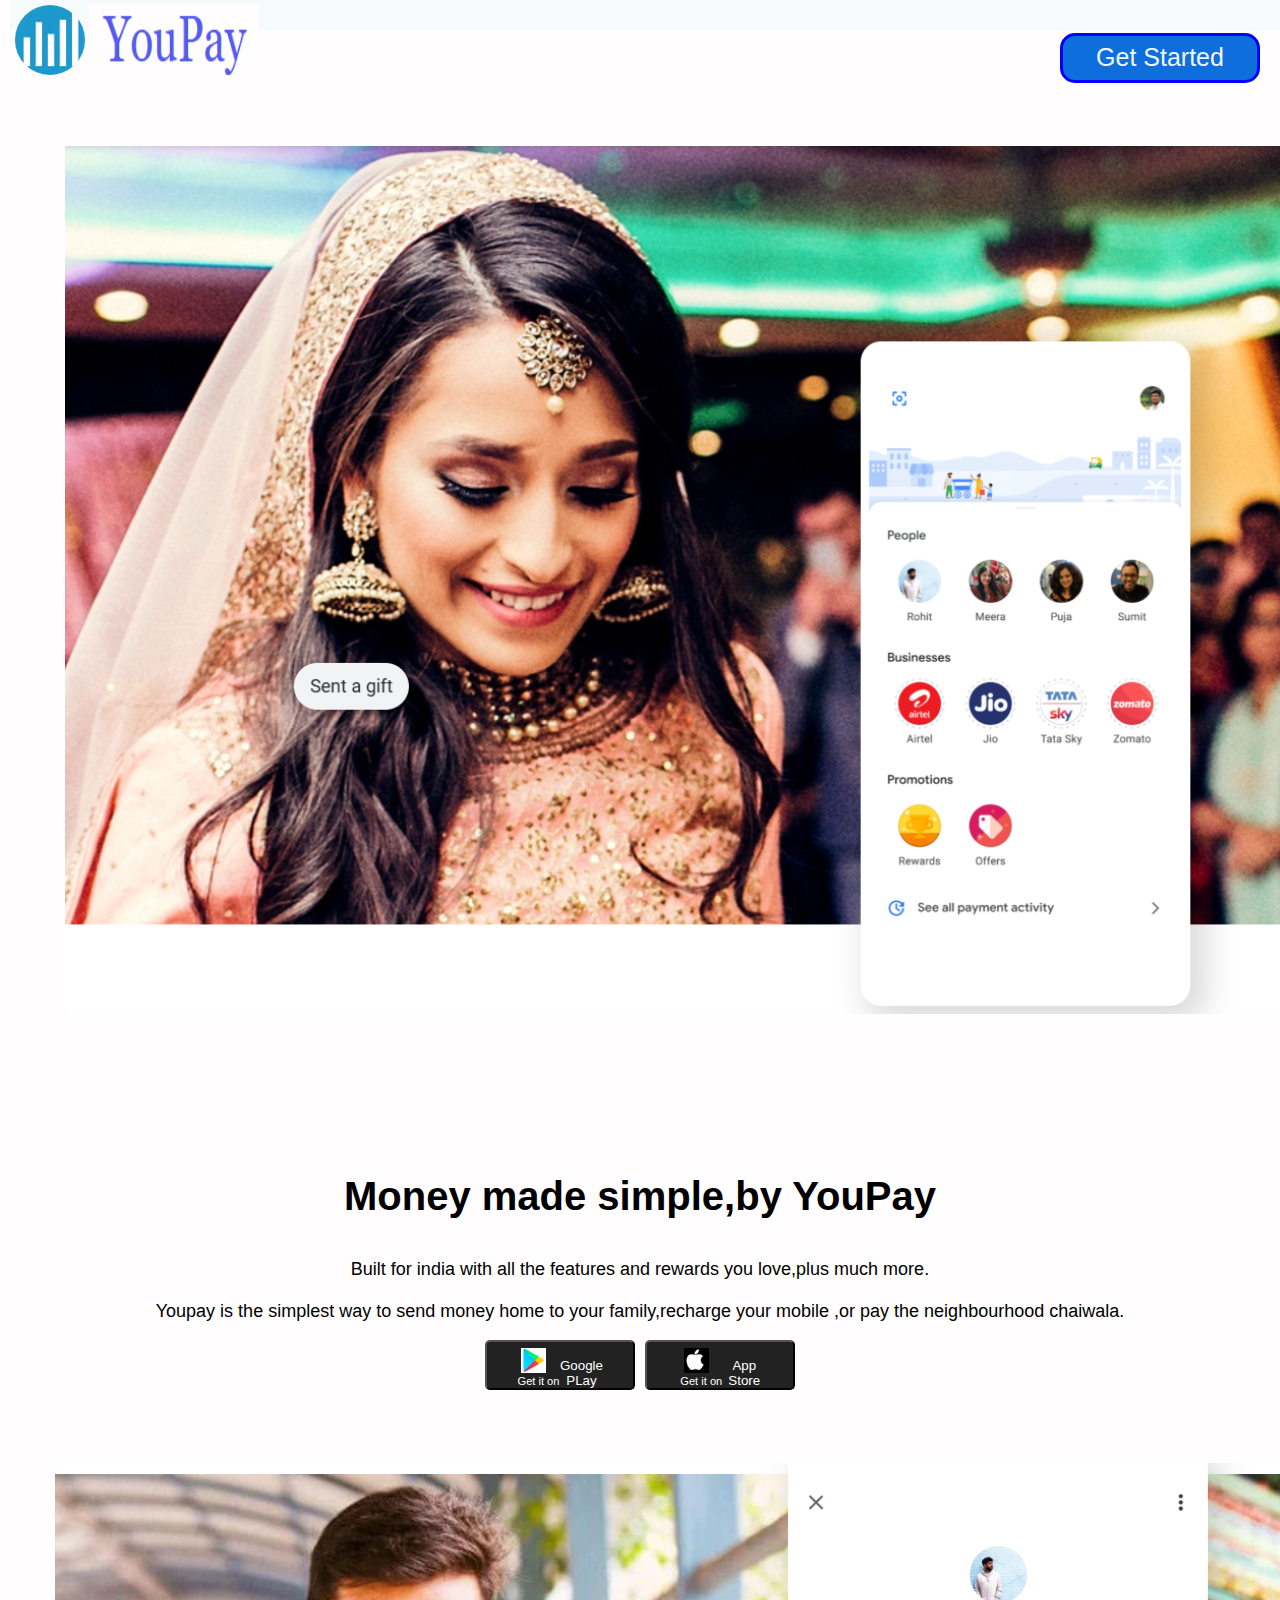
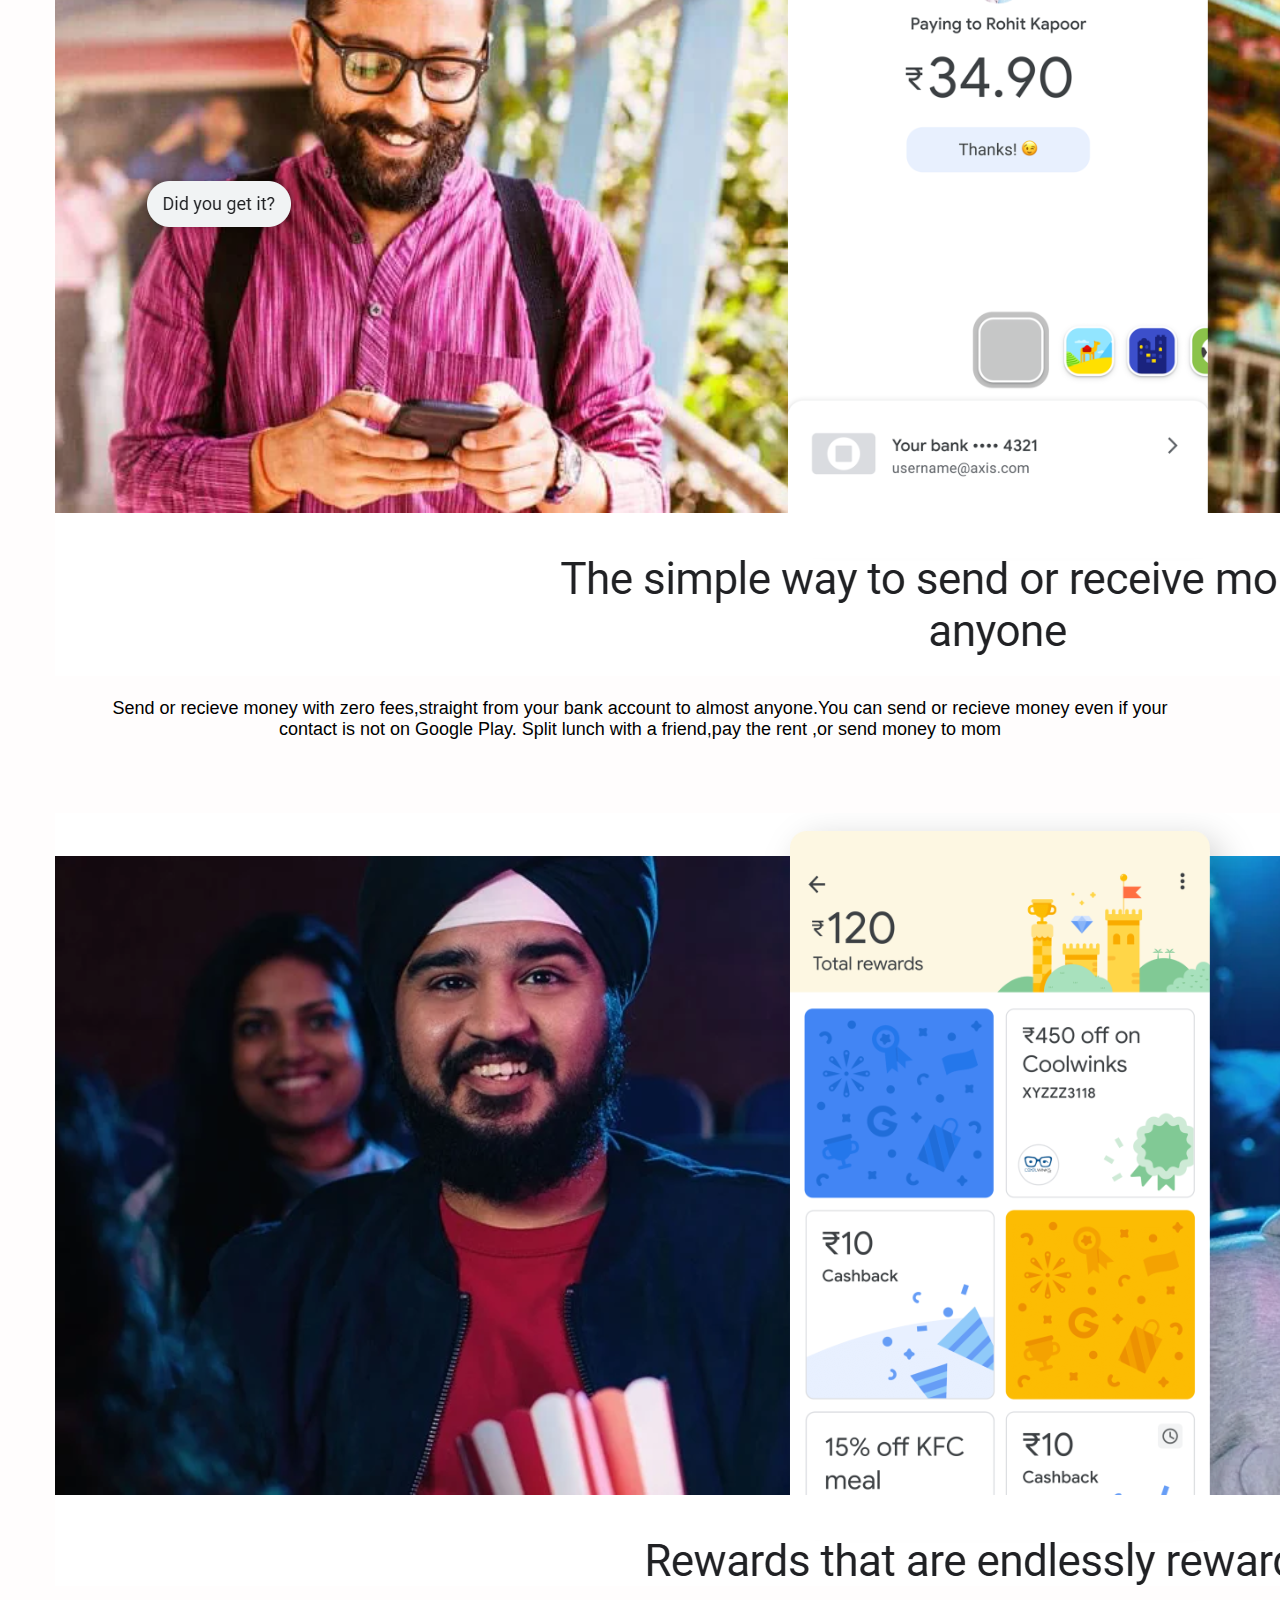
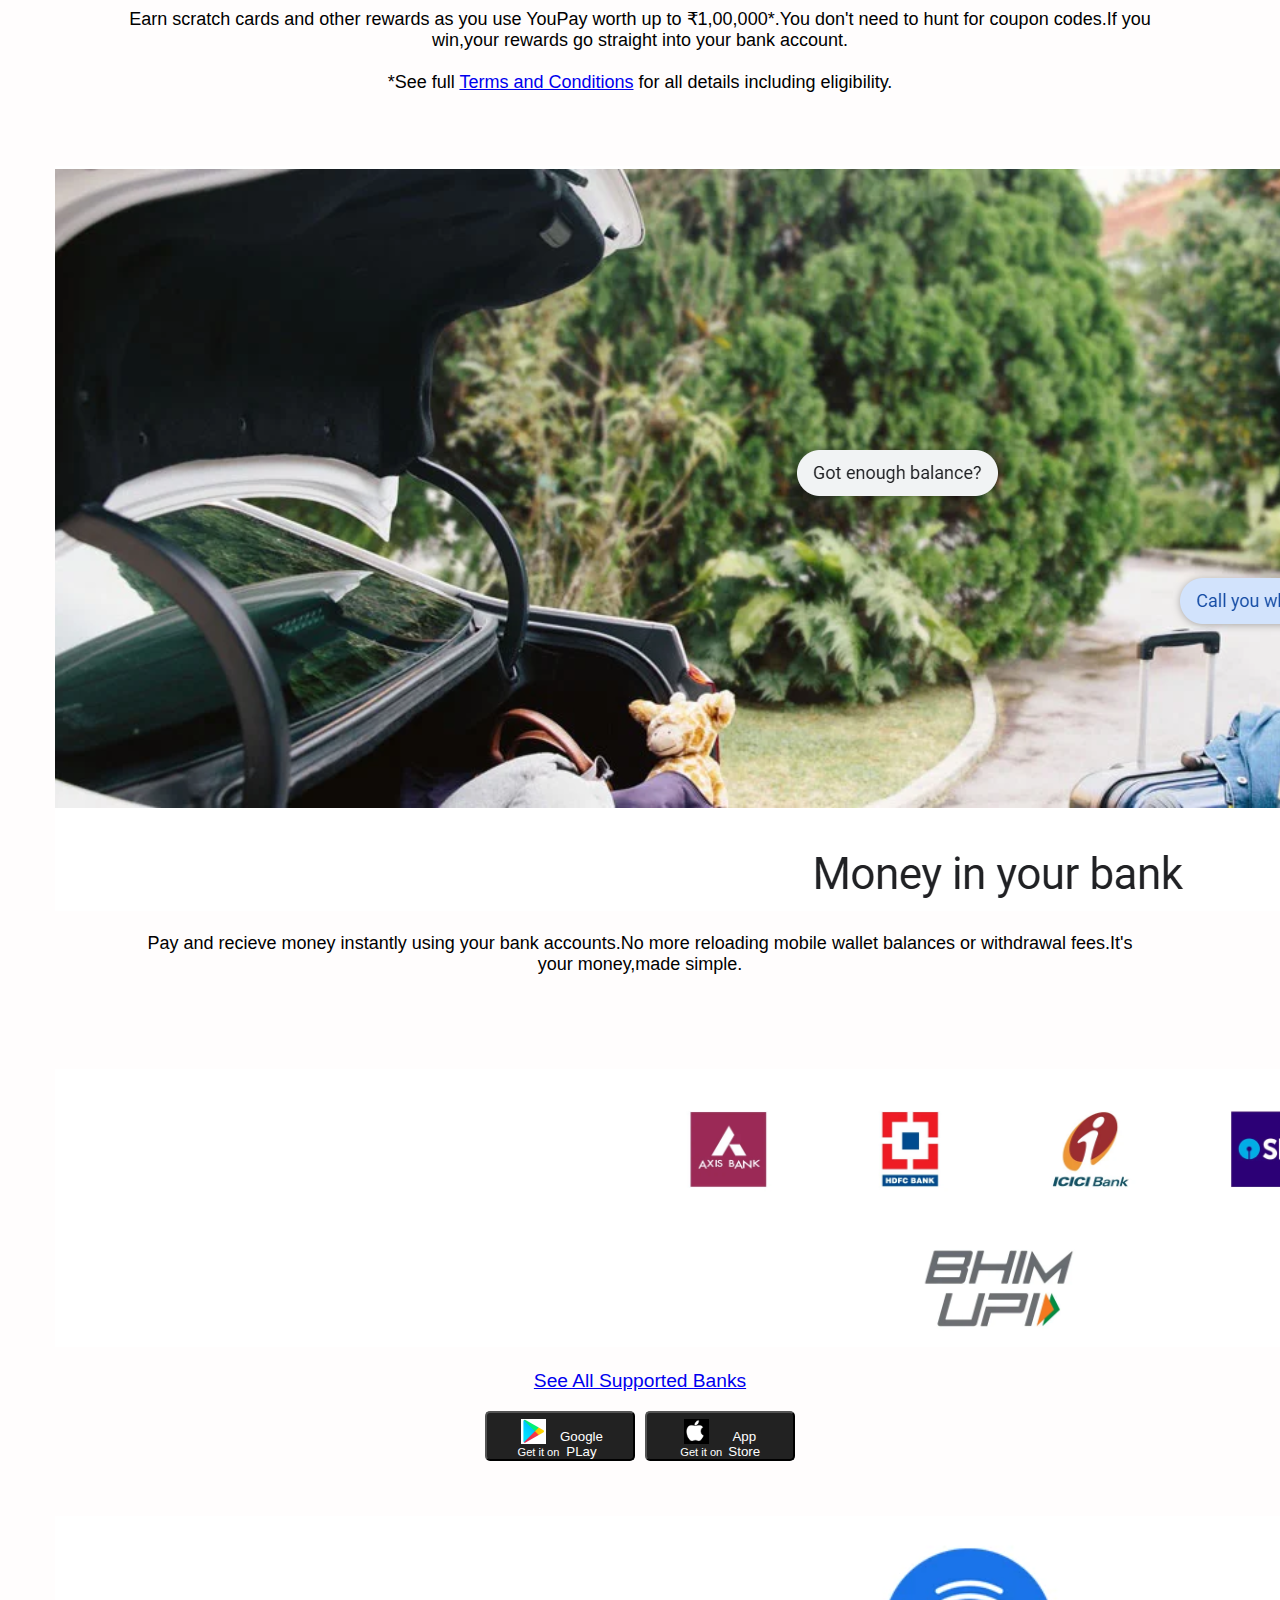
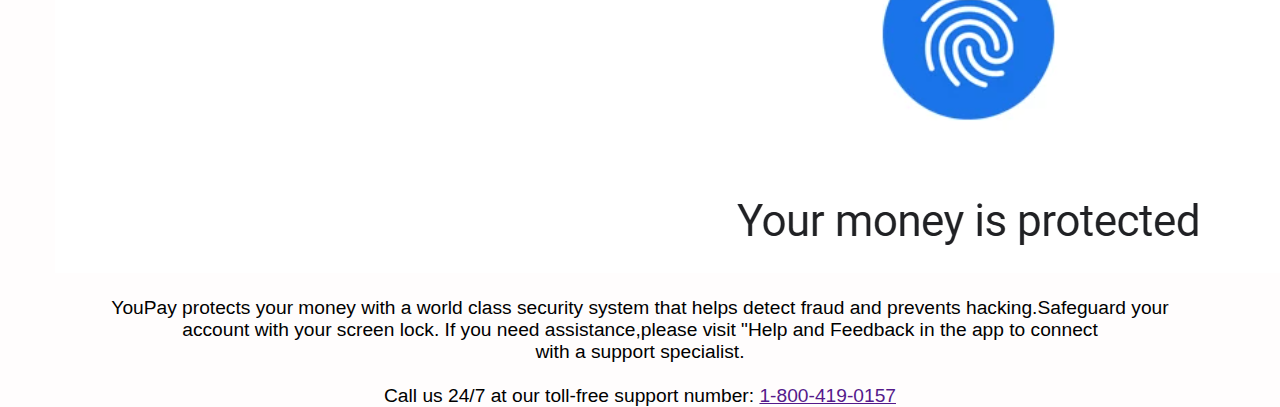
<file: Youpay/index.html>
<!DOCTYPE html>
<html lang="en">
<head>
    <meta charset="UTF-8">
    <meta name="viewport" content="width=device-width, initial-scale=1.0">
    <title>YouPay</title>
    <link rel="stylesheet" href="style.css">
</head>
<body>
    <div class="nav">
        <div class="logo">
            <img src="logo.png" alt="Click Me" height="70px" width="70px" style="border-radius: 50%;">
            <img src="youpay.png" alt="Click Me" height="70px" width="170px">
            <a href="http://127.0.0.1:5500/logincard/getstarted.html" class="start"><button class="start-button">Get Started</button></a>
             
        </div>
        
    </div>
    <div class="back-image">
        <img class="back-image" src="Snapshot.PNG" style="margin-top: 0px; margin-left: 55px; margin-right: 55px;  height="910px" alt="">
    </div>
    <div>
        <p style="text-align:center; font-size:40px;"><b>Money made simple,by YouPay </b><br></p>
        <p style="text-align:center; font-size: large;">Built for india with all the features and rewards you love,plus much more.
        <br>
        <br>
        Youpay is the simplest way to send money home to your family,recharge your mobile ,or pay the neighbourhood chaiwala.
            </p>
        <div class="play">
            <button class="download"><a href="https://play.google.com/store/search?q=google%20pay&c=apps&hl=en" class="download-link" ><small><img src="googleplaylogo.webp" height="auto" width="25px">Get it on </small><br>Google PLay
        </a></button>
        <button class="download"><a href="https://www.apple.com/in/search/google-pay?src=globalnav" class="download-link"><small> <img src="applelogo.png" height=25px width="25px alt="">Get it on</small> <br>App Store
        </a></button>
        </div>
        <br>
        <div>
            <img src="image2.png" style="margin-top: 55px; margin-left: 55px; margin-right: 55px;">
        </div>
        <div>
            <p style="text-align: center; font-size: large;"> Send or recieve money with zero fees,straight from your bank account to almost anyone.You can send or recieve money even if your <br>
            contact is not on Google Play. Split lunch with a friend,pay the rent ,or send money to mom</p>
        </div>
        <div>
            <img src="image4.png" alt="Click me" style="margin-top: 55px; margin-left: 55px; margin-right: 55px;">
        </div>
        <div>
            <p style="text-align: center; font-size: large;">
                Earn scratch cards and other rewards as you use YouPay worth up to &#8377;1,00,000*.You don't need to hunt for coupon codes.If you <br>win,your rewards go straight into your bank account.
                <br>
                <br>
                *See full <a href="https://www.npci.org.in/what-we-do/upi/live-members"> Terms and Conditions</a> for all details including eligibility.

            </p>
            <div>
                <img src="image5.png" alt="Click me" style="margin-top: 55px; margin-left: 55px; margin-right: 55px;">
            </div>
            <div><p style="text-align: center; font-size: large;">
                Pay and recieve money instantly using your bank accounts.No more reloading mobile wallet balances or withdrawal fees.It's
                <br>
                your money,made simple.
                <br>
                <br>
            </p>
        </div>
            <div>
                <img src="image6.png" alt="Click me" style="margin-top: 55px; margin-left: 55px; margin-right: 55px;">
            </div>
            <p style="text-align: center; font-size: larger;">
                <a href="https://www.npci.org.in/what-we-do/upi/live-members">See All Supported Banks</a>
            </p>
            <div class="play">
                <button class="download"><a href="https://play.google.com/store/search?q=google%20pay&c=apps&hl=en" class="download-link" ><small><img src="googleplaylogo.webp" height="auto" width="25px">Get it on </small><br>Google PLay
            </a></button>
            <button class="download"><a href="https://www.apple.com/in/search/google-pay?src=globalnav" class="download-link"><small> <img src="applelogo.png" height=25px width="25px alt="">Get it on</small> <br>App Store
            </a></button>
            </div>
           <div >
            <img src="image9.png" alt="Click me" style="margin-top: 55px; margin-left: 55px; margin-right: 55px;">
            </div>
            <div>
                <p style="text-align: center; font-size: larger;">
                    YouPay protects your money with a world class security system that helps detect fraud and prevents hacking.Safeguard your <br> account with your screen lock.
                    If you need assistance,please visit "Help and Feedback in the app to connect
                    <br>with a support specialist.
                    <br><br>
                    Call us 24/7 at our toll-free support number: <a href="">1-800-419-0157</a>                </p>
            </div>
    </div>
    
    
</body>
</html>
</file>
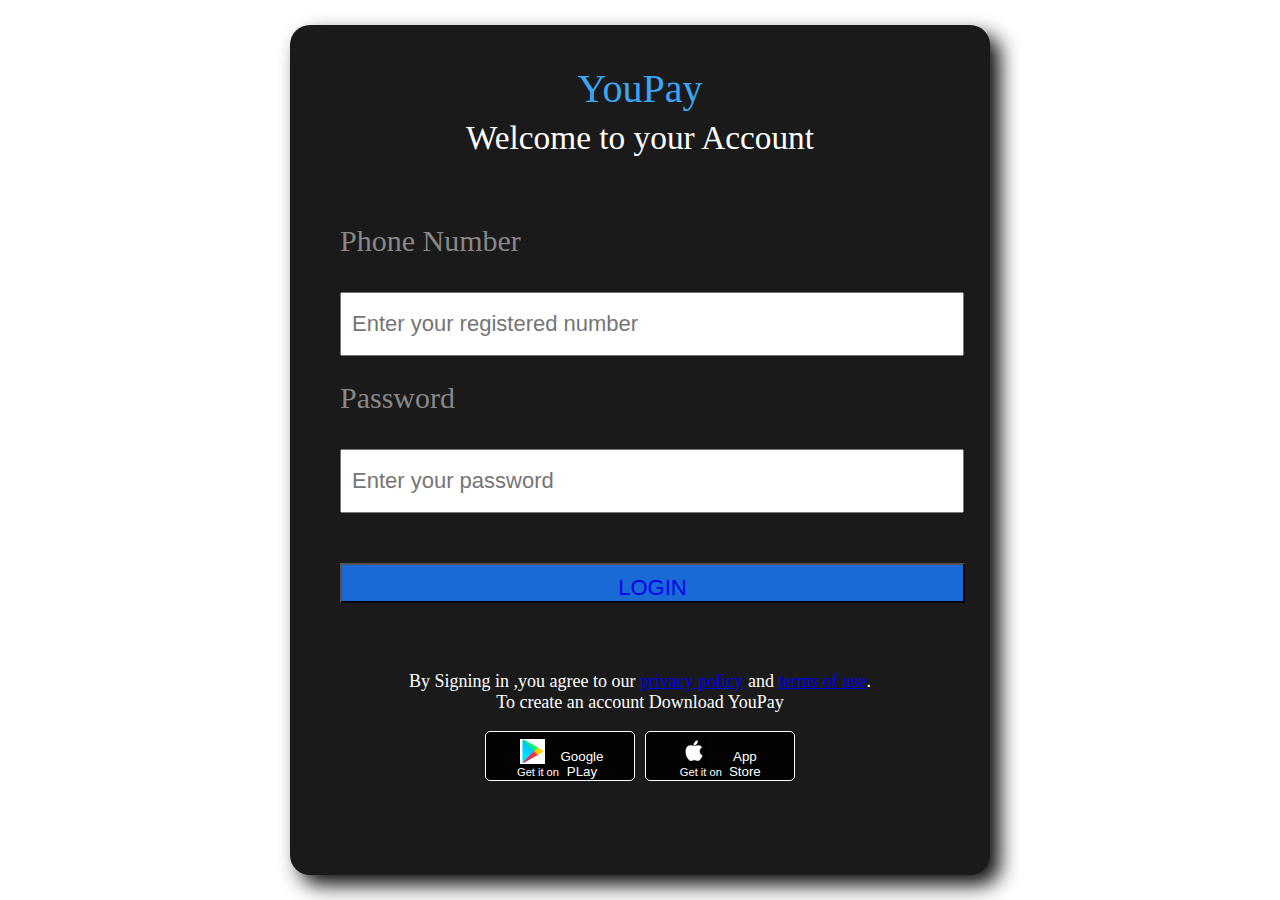
<file: logincard/getstarted.html>
<!DOCTYPE html>
<html lang="en">
<head>
    <meta charset="UTF-8">
    <meta name="viewport" content="width=device-width, initial-scale=1.0">
    <title>GetStarted</title>
    <style>
        body{
            display: flex;
            justify-content: center;
            align-items: center;
            margin: 0;
            padding: 0%;
            height: 100vh;
        }
        .login{
            height: 850px;
            width: 700px;
            background-color:#1a1a1a;
            border-radius: 20px;
            box-shadow: 10px 10px 20px rgb(16, 12, 12);
        }
        .heading{
            text-align: center;
            color: rgb(7, 11, 14);
            font-size: 40px;
            
            
        }
        .numdiv{
            padding-left: 50px;
            padding-bottom: 25px;
            padding-top: 25px;
            font-size: 25px;
        }
        .passdiv{
            padding-left: 50px;
            font-size: 25px;
        }
        input {
            width: 600px; 
            height: 40px; 
            font-size: 22px;
            padding: 10px;
        }
        label{
            font-size: 30px;
            color: rgb(137, 135, 135);
        }
        .loginbtn{
            color: aliceblue;
            width: 625px; 
            height: 40px; 
            font-size: 22px;
            padding: 10px;
            margin: 50px;
            background-color: rgb(25, 106, 213);
            
        }
        
        .term{
            text-align: center;
            font-size: 18px;
            color: white;
        }
        .play{
    text-align: center;
    display: flex;
    justify-content: center;
    gap: 10px;
    
}
.download{
    height: 50px;
    width: 150px;
    color: aliceblue;
    background-color: #030303;
    border-radius: 5px;
    display: flex;
    align-items: center;
    padding: 10px;
    border: 1px solid white;
   
}
.download-link{
    text-decoration: none;
    color: white;
    
    padding: 10px 15px ;
    margin: 5px;
    display: inline-flex;
    
}
.download-link img{
    margin-right: 10px;
    margin-top: 5px;
    
}
            
            
        

    </style>
</head>
<body>
    <div class="login">
        <p class="heading"><a  style="text-decoration: none; color: rgb(59, 165, 245); ;">YouPay</a>
            <br><small style="color: white;">Welcome to your Account</small>
        </p>
        <form action="">
            <div class="numdiv">
                <label for="">Phone Number <br><br>
                    
                    <input type="text" placeholder="Enter your registered number">
                </label>
            </div>
            <div class="passdiv">
                <label for="">Password <br><br>
                    <input type="password" placeholder="Enter your password">
                </label>
            </div>
            <div>
                <button class="loginbtn"><a href="http://127.0.0.1:5500/page/index1.html " style="text-decoration: none;">LOGIN</a></button>
            </div>
            
        </form>
        <p class="term">
            By Signing in ,you agree to our <a href="https://paytm.com/company/terms-and-conditions?company=one97&tab=privacy" target="_blank" rel="noopener noreferrer">privacy policy</a> and <a href="https://paytm.com/company/terms-and-conditions?company=one97&tab=terms" target="_blank" rel="noopener noreferrer">terms of use</a>.
            <br>To create an account Download YouPay
        </p>
        <div class="play">
            <button class="download"><a href="https://play.google.com/store/search?q=google%20pay&c=apps&hl=en" class="download-link" ><small><img src="googleplaylogo.webp" height="auto" width="25px">Get it on </small><br>Google PLay
        </a></button>
        <button class="download"><a href="https://www.apple.com/in/search/google-pay?src=globalnav" class="download-link"><small> <img src="applelogo.png" height=25px width="25px alt="">Get it on</small> <br>App Store
        </a></button>
        </div>

    </div>
</body>
</html>
</file>
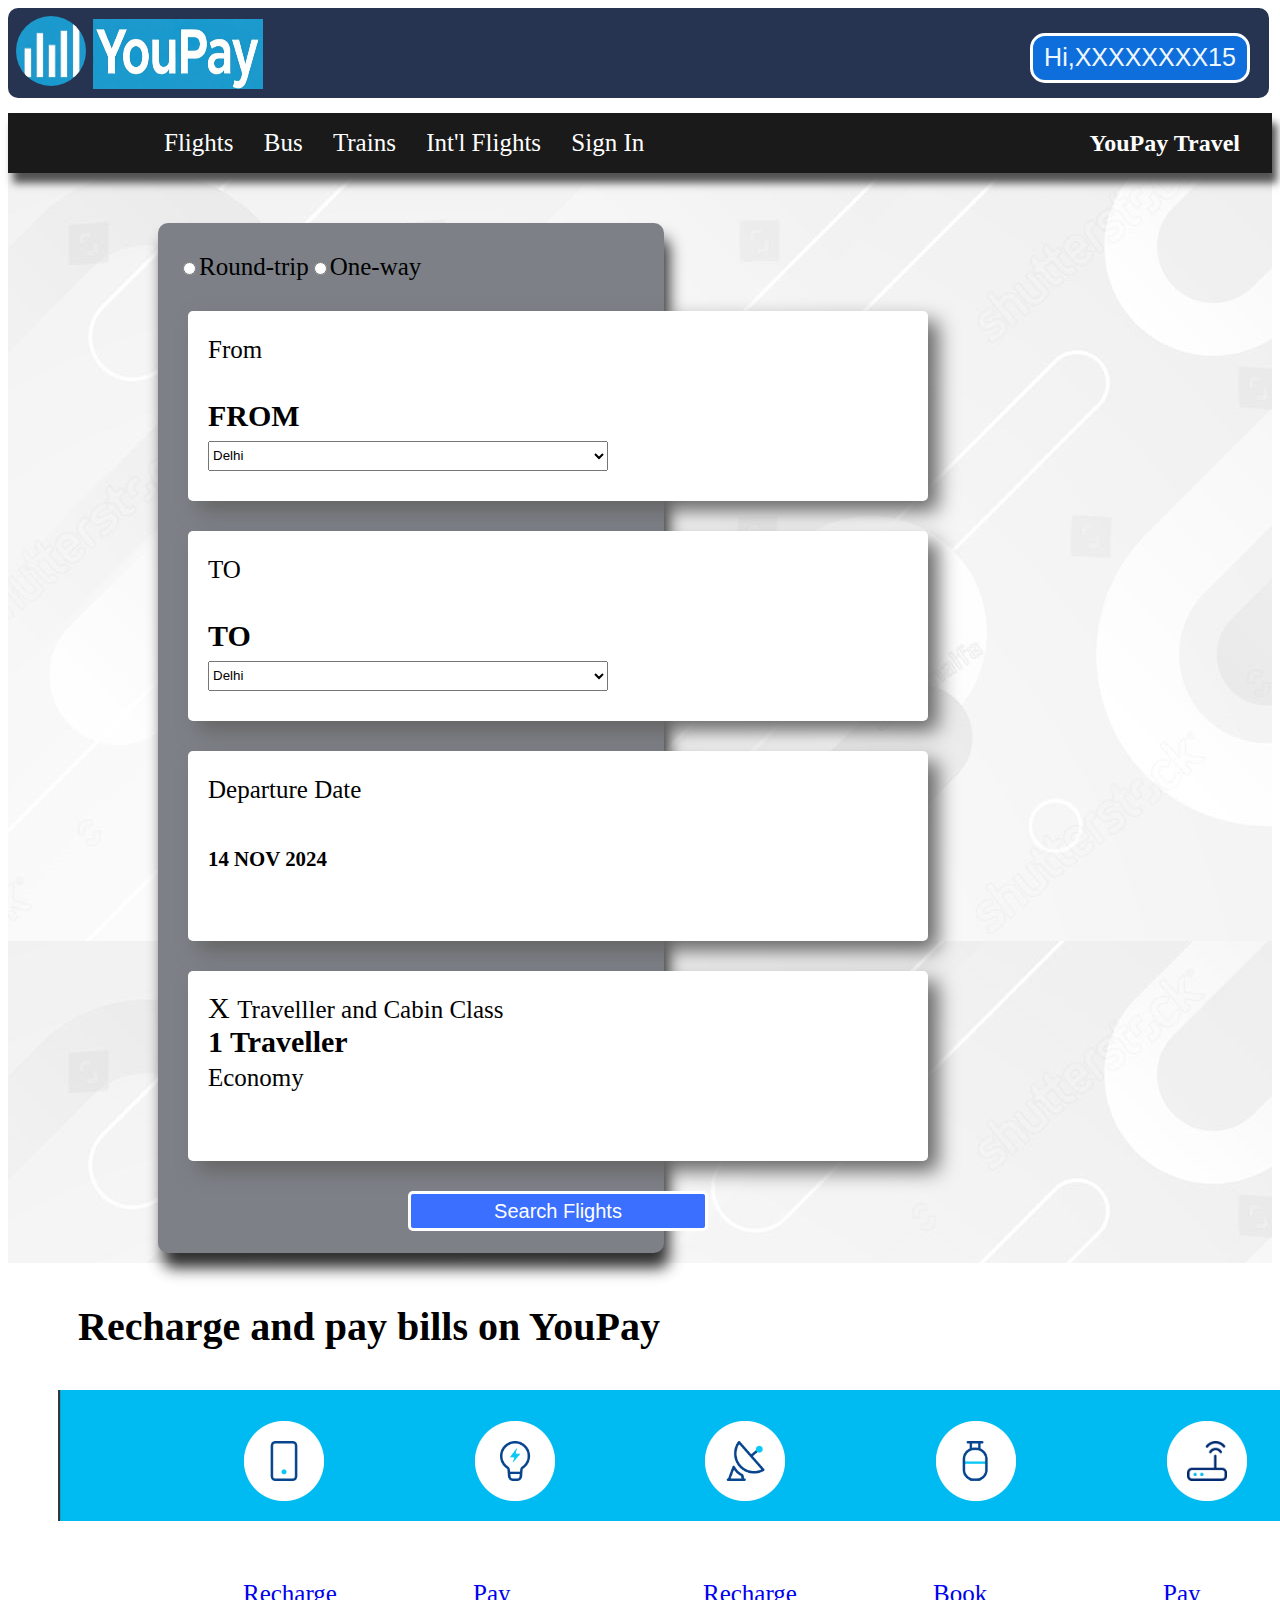
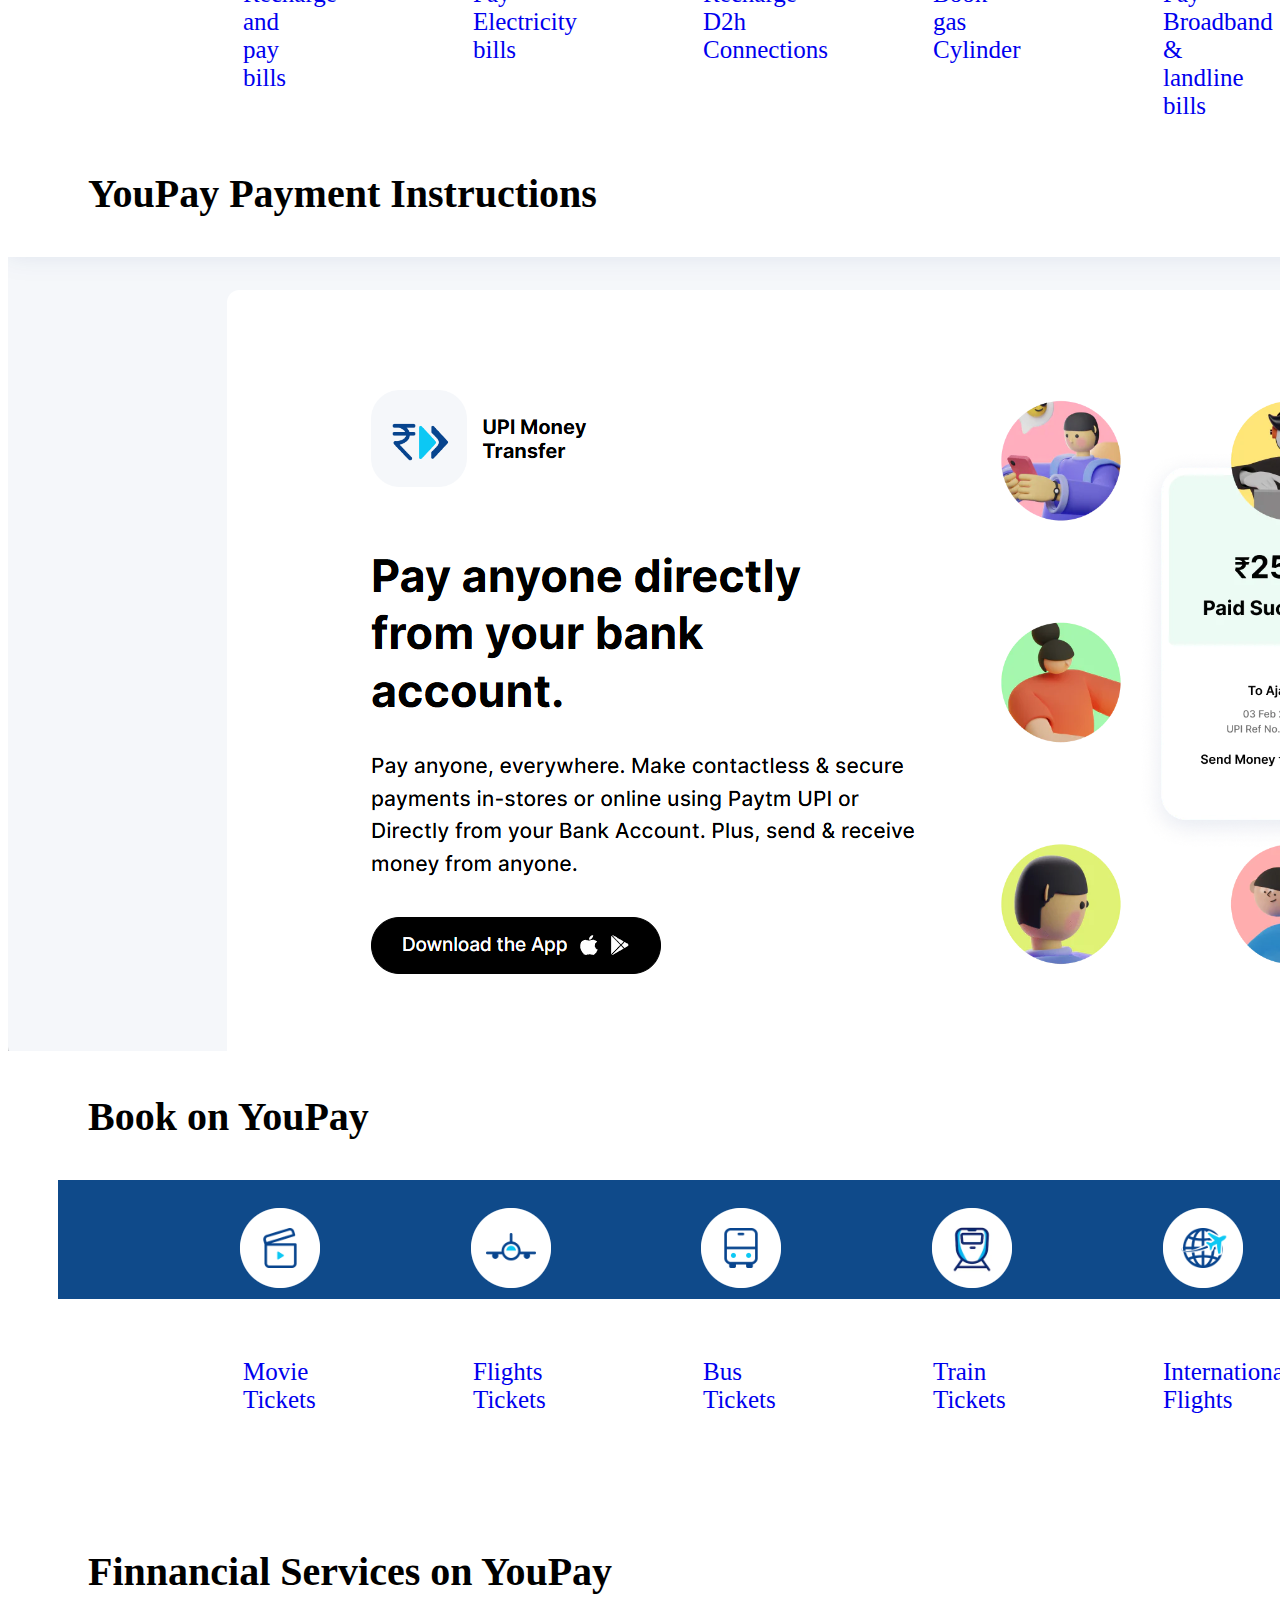
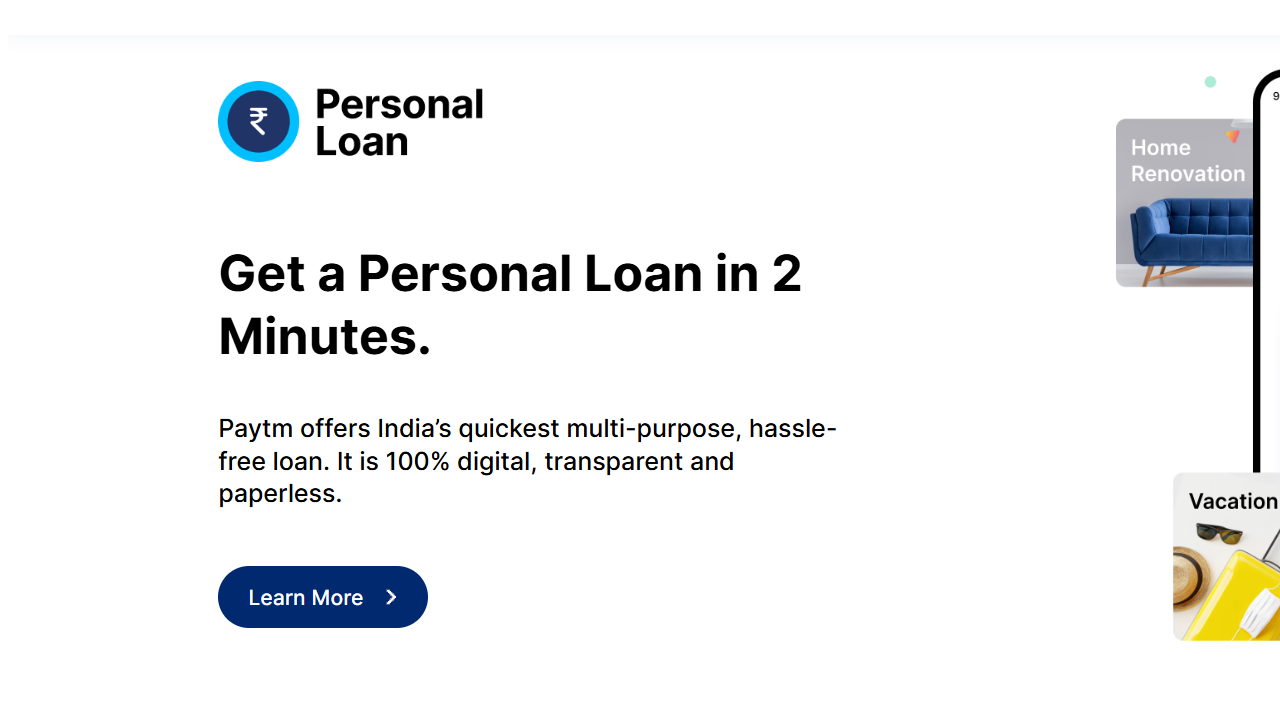
<file: page/index1.html>
<!DOCTYPE html>
<html lang="en">
<head>
    <meta charset="UTF-8">
    <meta name="viewport" content="width=device-width, initial-scale=1.0">
    <title>Document</title>
    <style>
        .nav{
    
    height: 80px;
    width: 99%;
    background-color: rgb(38, 52, 81);
    padding: 5px;
    margin-left: 8x;
    margin-right: 10px;
    margin-top: 5px;
    border-radius: 10px;
   
}
.start{
    position: absolute;
    top:20px;
    right: 20px;
    
    
    
    font-size: 50px;
}

.start-button{
    height: 50px;
    width: 220px;
    color: aliceblue;
    background-color: #0e6edb;
    border-radius: 15px;
    font-size: 25px;
    border: 3px solid white;
    margin: 10px;
}
.travel{
    background-color: rgb(255, 254, 254);
    height: 1150px;
    width: 100%;
    margin-left: 0px;
    margin-top: 15px;
    margin-right: 0px;
    background-image: url(sotck.jpg);
}
.navbar {
        background-color: #1a1a1a;
        color: white;
        display: flex;
        justify-content: space-between;
        padding: 1rem 2rem;
        align-items: center;
        box-shadow: 5px 10px 8px rgb(82, 82, 83);
    }
    
    .navbar .logo {
        font-size: 1.5rem;
        font-weight: bold;
    }
    
    .navbar nav a {
        color: white;
        margin-left: 1.5rem;
        text-decoration: none;
    }   
    .select{
        font-size: 25px;
        margin-left: 100px;
    }
    .board{
        height: 1020px;
        border-radius: 10px;
        width: 40%;
        background-color: #7d8087;
        padding-top: 10px;
        margin-left: 150px;
        margin-top: 50px;
        box-shadow: 5px 15px 15px rgb(47, 47, 48);
        
    } 
    .choice{
        display: flex;
        margin: 20px;
        font-size: 25px;
    } 
    
    .from{
        
        height: 150px;
        background-color: white;
        width: 700px;
        margin: 30px;
        font-size: 30px;
        padding: 20px;
        box-shadow: 10px 10px 20px rgb(102, 101, 101);
        border-radius: 5px;
        
    }
    #choice{
        width: 400px;
        height: 30px;
    }
    .search{
        margin-left: 250px;
        width: 300px;
        height: 40px;
        text-align: center;
        font-size: 20px;
        border-radius: 5px;
        background-color: rgb(58, 111, 255);
        color: white;
        border: 3px solid white;
    }
    .recharge{
        display: flex;
        padding: 50px;
        margin: 5px;
    }
    .div1{
        height: 100px;
        width: 50px;
        font-size: large;
        margin-left: 180px;
        font-size: 25px;
    }
    .instructions{
        font-size: 40px; 
        margin-left: 80px;
         font-weight: 700;
    }
    .link{
        text-decoration: none;
    }
    .link:hover{
        box-shadow:1px 1px 1px rgb(101, 96, 96);
        color: rgb(236, 55, 73);
        
    }
    .links:hover{
        background-color: #505051;
        color: rgb(244, 241, 241);
        border-radius: 5px;
    }

    </style>
</head>
<body>
    <div>
        <div class="nav">
            <div class="logo">
                <img src="logo.png" alt="Click Me" height="70px" width="70px" style="border-radius: 50%; margin: 3px;">
                <img src="logo1.png" alt="Click Me" height="70px" width="170px">
                <a href="http://127.0.0.1:5500/logincard/getstarted.html" class="start"><button class="start-button">Hi,XXXXXXXX15</button></a>
                
                
            </div>
        </div>
            <div class="travel">
                <header class="navbar">
                    
                    <nav class="select">
                        <a href="#" class="links">Flights</a>
                        <a href="#" class="links">Bus</a>
                        <a href="#" class="links">Trains</a>
                        <a href="#" class="links">Int'l Flights</a>
                        <a href="#" class="links">Sign In</a>
                    </nav>
                    <div class="logo">YouPay Travel</div>
                </header> 
                <div class="board">
                    <div class="choice">
                        <label><div> <input type="radio" name="Mygender" id="">Round-trip</div></label>
                        <label><div> <input type="radio" name="Mygender" id="">One-way</div></label>  
                    </div>
                    <div class="depart">
                        <div class="from">
                            
                               <small> From</small> <br> <br>
                                <b>FROM</b>
                                <br>
                                <select name="transport" id="choice">
                                    <option value="bus">Delhi</option>
                                    <option value="bus1">Mumbai</option>
                                    <option value="bus2" >Chennai</option>
                                </select>
                            
                        </div>
                        <div class="from">
                            
                            <small> TO</small> <br> <br>
                             <b>TO</b>
                             <br>
                             <select name="transport" id="choice">
                                 <option value="bus">Delhi</option>
                                 <option value="bus1">Mumbai</option>
                                 <option value="bus2" >Chennai</option>
                             </select>
                         
                     </div>
                     <div class="from">
                            
                        <small> Departure Date<small> <br> <br>
                         <b>14 NOV 2024</b>
                         <br>

                     
                 </div>
                 <div class="from">X    
                            
                    <small>Travelller and Cabin Class</small> <br> 
                     <b>1 Traveller</b>
                     <br><small>Economy</small>
                     
             </div>
             <button class="search">Search Flights</button>

            </div> 

                </div>

            </div>
        <p style="font-size: 40px; margin-left: 70px; font-weight: 700; ">Recharge and pay bills on YouPay</p>
        
            <img src="image.png" alt="" style="margin-left: 50px;">
        <div class="recharge">
            <div class="div1">
               <a href="http://127.0.0.1:5500/nextpage/nxt.html" class="link"> Recharge
                <br> and <br>
                pay bills</a>
            </div>
            <div class="div1">
                <a href="http://127.0.0.1:5500/nextpage%20copy/nxt.html" class="link">Pay
                <br> Electricity <br>
                bills </a>
            </div>
            <div class="div1">
                <a href="http://127.0.0.1:5500/nextpage%20copy%202/nxt.html" class="link">Recharge
                <br> D2h <br>
                Connections</a>
            </div>
            <div class="div1">
                <a href="http://127.0.0.1:5500/nextpage%20copy%205/nxt.html" class="link">Book
                <br> gas <br>
                Cylinder</a>
            </div>
            <div class="div1">
                <a href="http://127.0.0.1:5500/nextpage%20copy%204/nxt.html" class="link">Pay
                <br> Broadband & <br>
                landline bills</a>
            </div>
            <div class="div1">
                <a href="http://127.0.0.1:5500/nextpage%20copy%203/nxt.html" class="link">Pay
                <br> Education <br>
                fees</a>
            </div>
            <div class="div1">
                <a href="#" class="link">All
                <br>Payment <br>
                Services</a>
            </div>
            </div>
        <p class="instructions">YouPay Payment Instructions<p>
            <img src="Screenshot 2024-11-11 002825.png" alt="">
            <p class="instructions">Book on YouPay<p></p>
            <img src="books.png" alt="" style="margin-left: 50px;">
            <div class="recharge">
                <div class="div1">
                   <a href="#" class="link"> Movie
                    <br>Tickets</a>
                </div>
                <div class="div1">
                    <a href="#" class="link">Flights
                    <br> Tickets <br></a>
                    
                </div>
                <div class="div1">
                    <a href="#" class="link">Bus
                    <br> Tickets</a>
                   
                </div>
                <div class="div1">
                    <a href="#" class="link">Train
                    <br> Tickets</a>
                    
                </div>
                <div class="div1">
                    <a href="#" class="link">International
                    <br>Flights</a>
                </div>
                <div class="div1">
                    <a href="#" class="link">Buy
                    <br>Insurance</a>
                </div>
                <div class="div1">
                    <a href="#" class="link">Investin
                    <br>Stock</a>
                </div>
            </div>
                <div><p class="instructions">Finnancial Services on YouPay<p></p>
                <img src="Screenshot 2024-11-11 005440.png" alt=""></div>
                </div>
</body>
</html>
</file>
<file: Youpay/style.css>
body {
    font-family: Arial, sans-serif;
    margin: 0;
    padding: 0;
    background-color: #fffdfd;
    height: 100vh;
    
    
    
}
.nav{
    text-align: left;
    height: 20px;
    width: 100%;
    background-color: rgb(247, 250, 250);
    padding: 5px;
    margin-left: 10px;
   
}
.start{
    position: absolute;
    top:20px;
    right: 20px;
    
    
    
    font-size: 50px;
}

.start-button{
    height: 50px;
    width: 200px;
    color: aliceblue;
    background-color: #0e6edb;
    border-radius: 15px;
    font-size: 25px;
    border: 3px solid blue;
}
.back-image{
    margin: 0;
    padding: 5px;
    border-radius: 5px;
} 
.play{
    text-align: center;
    display: flex;
    justify-content: center;
    gap: 10px;
    
}
.download{
    height: 50px;
    width: 150px;
    color: aliceblue;
    background-color: #222222;
    border-radius: 5px;
    display: flex;
    align-items: center;
    padding: 10px;
   
}
.download-link{
    text-decoration: none;
    color: white;
    
    padding: 10px 15px ;
    margin: 5px;
    display: inline-flex;
    
}
.download-link img{
    margin-right: 10px;
    margin-top: 5px;
    
}
.start-button:hover{
    background-color: #5155bb;
}
</file>
